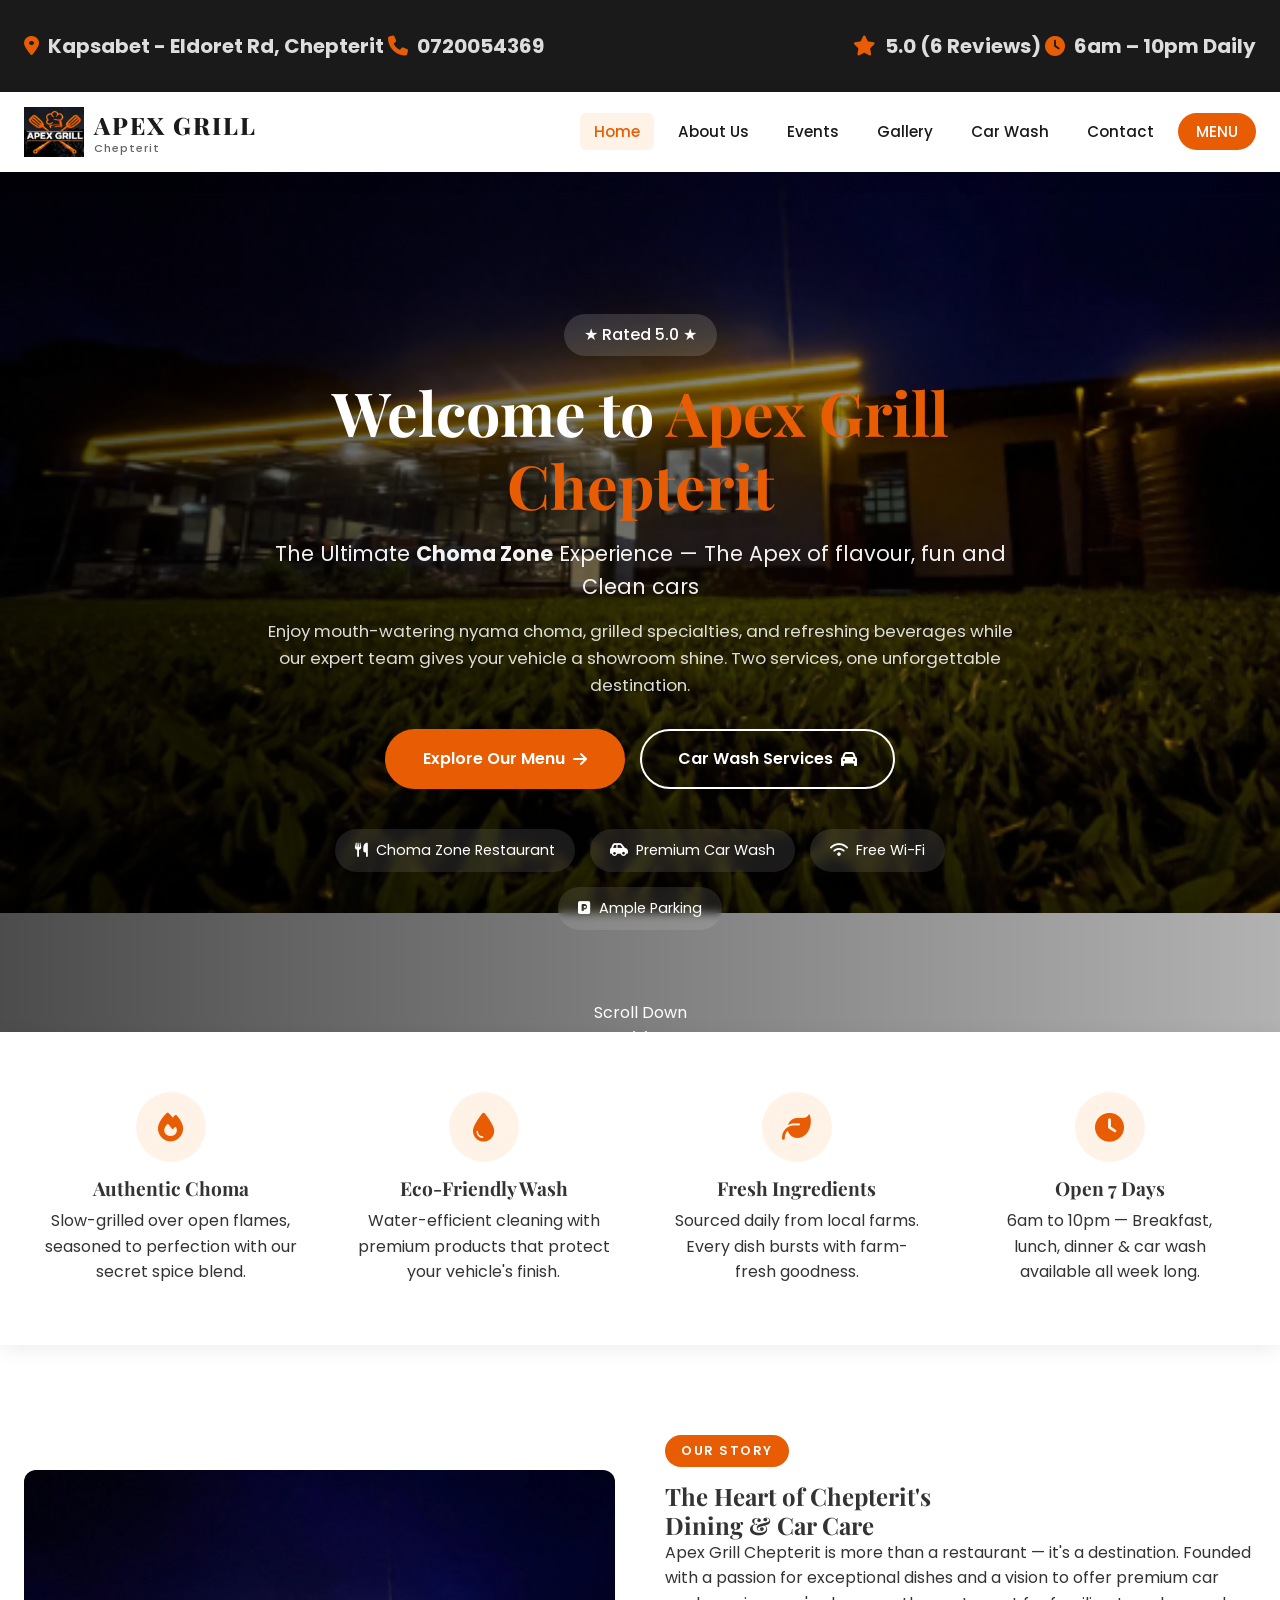
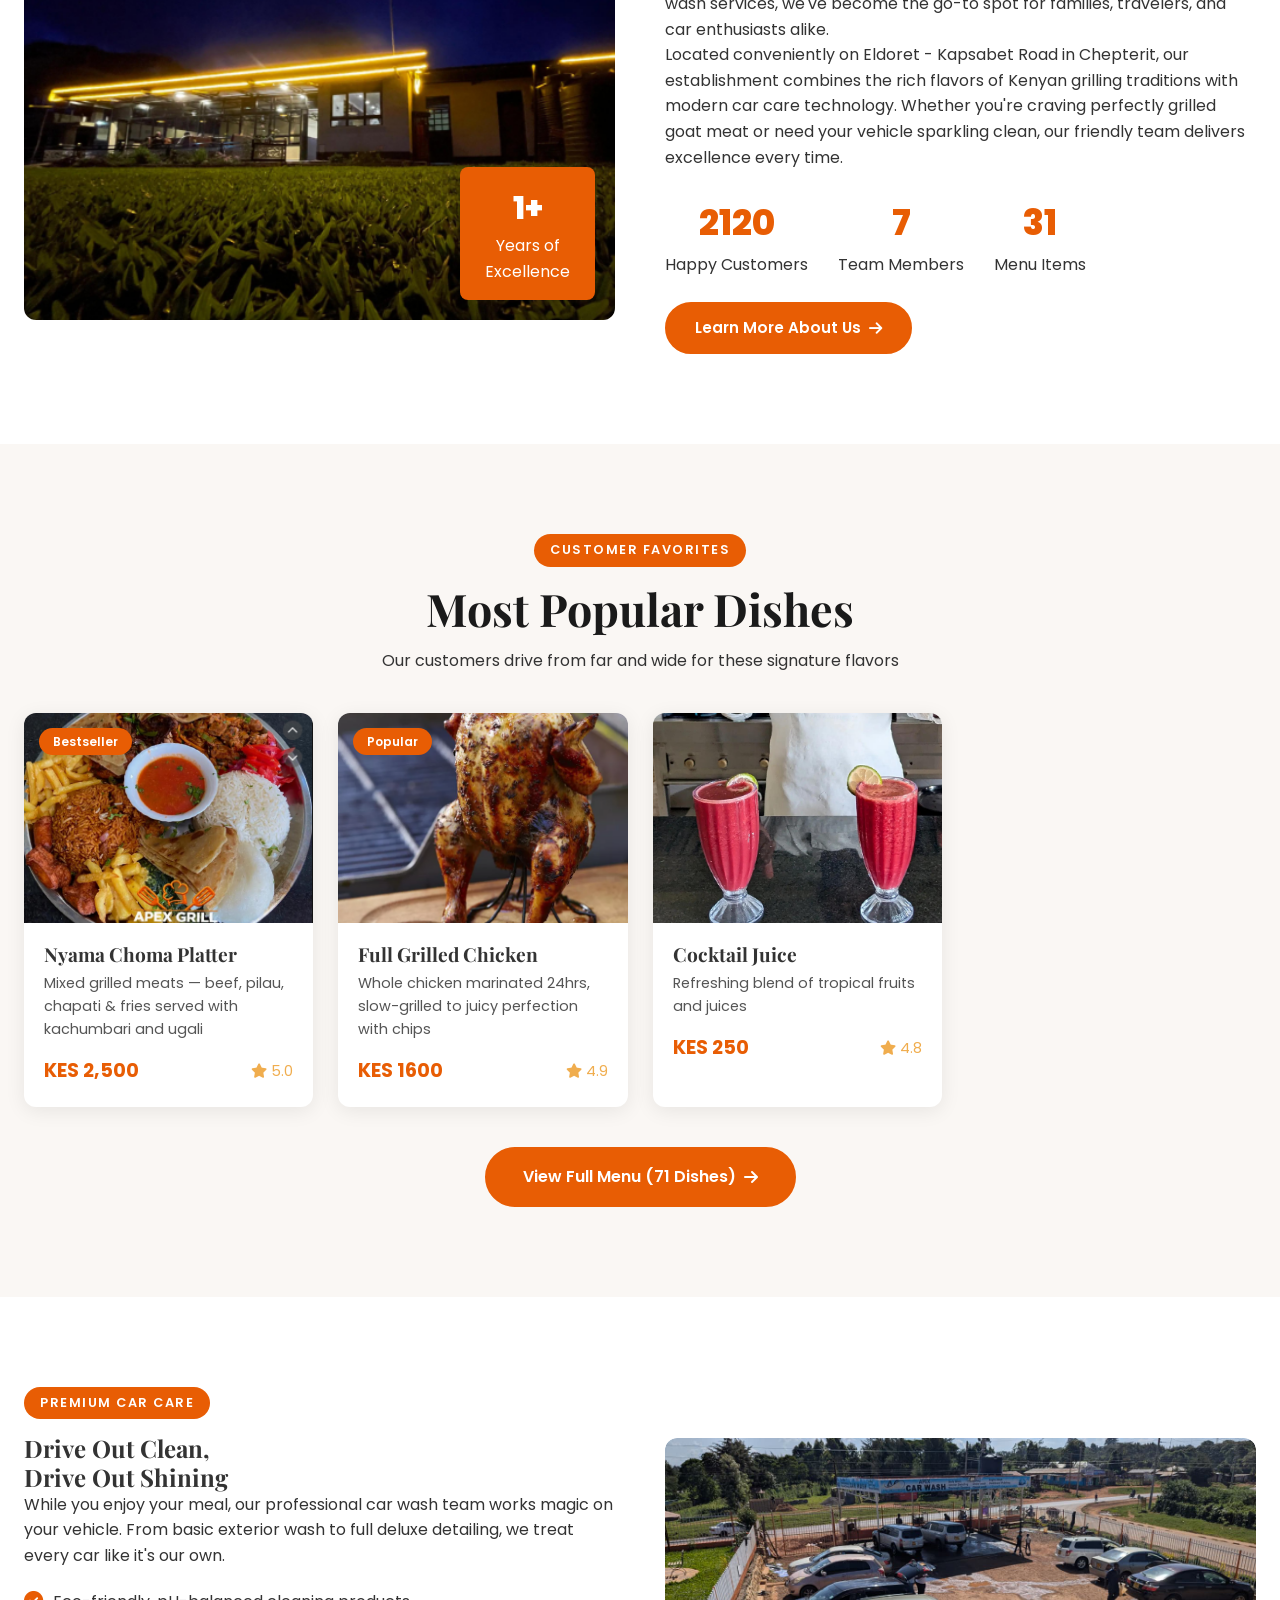
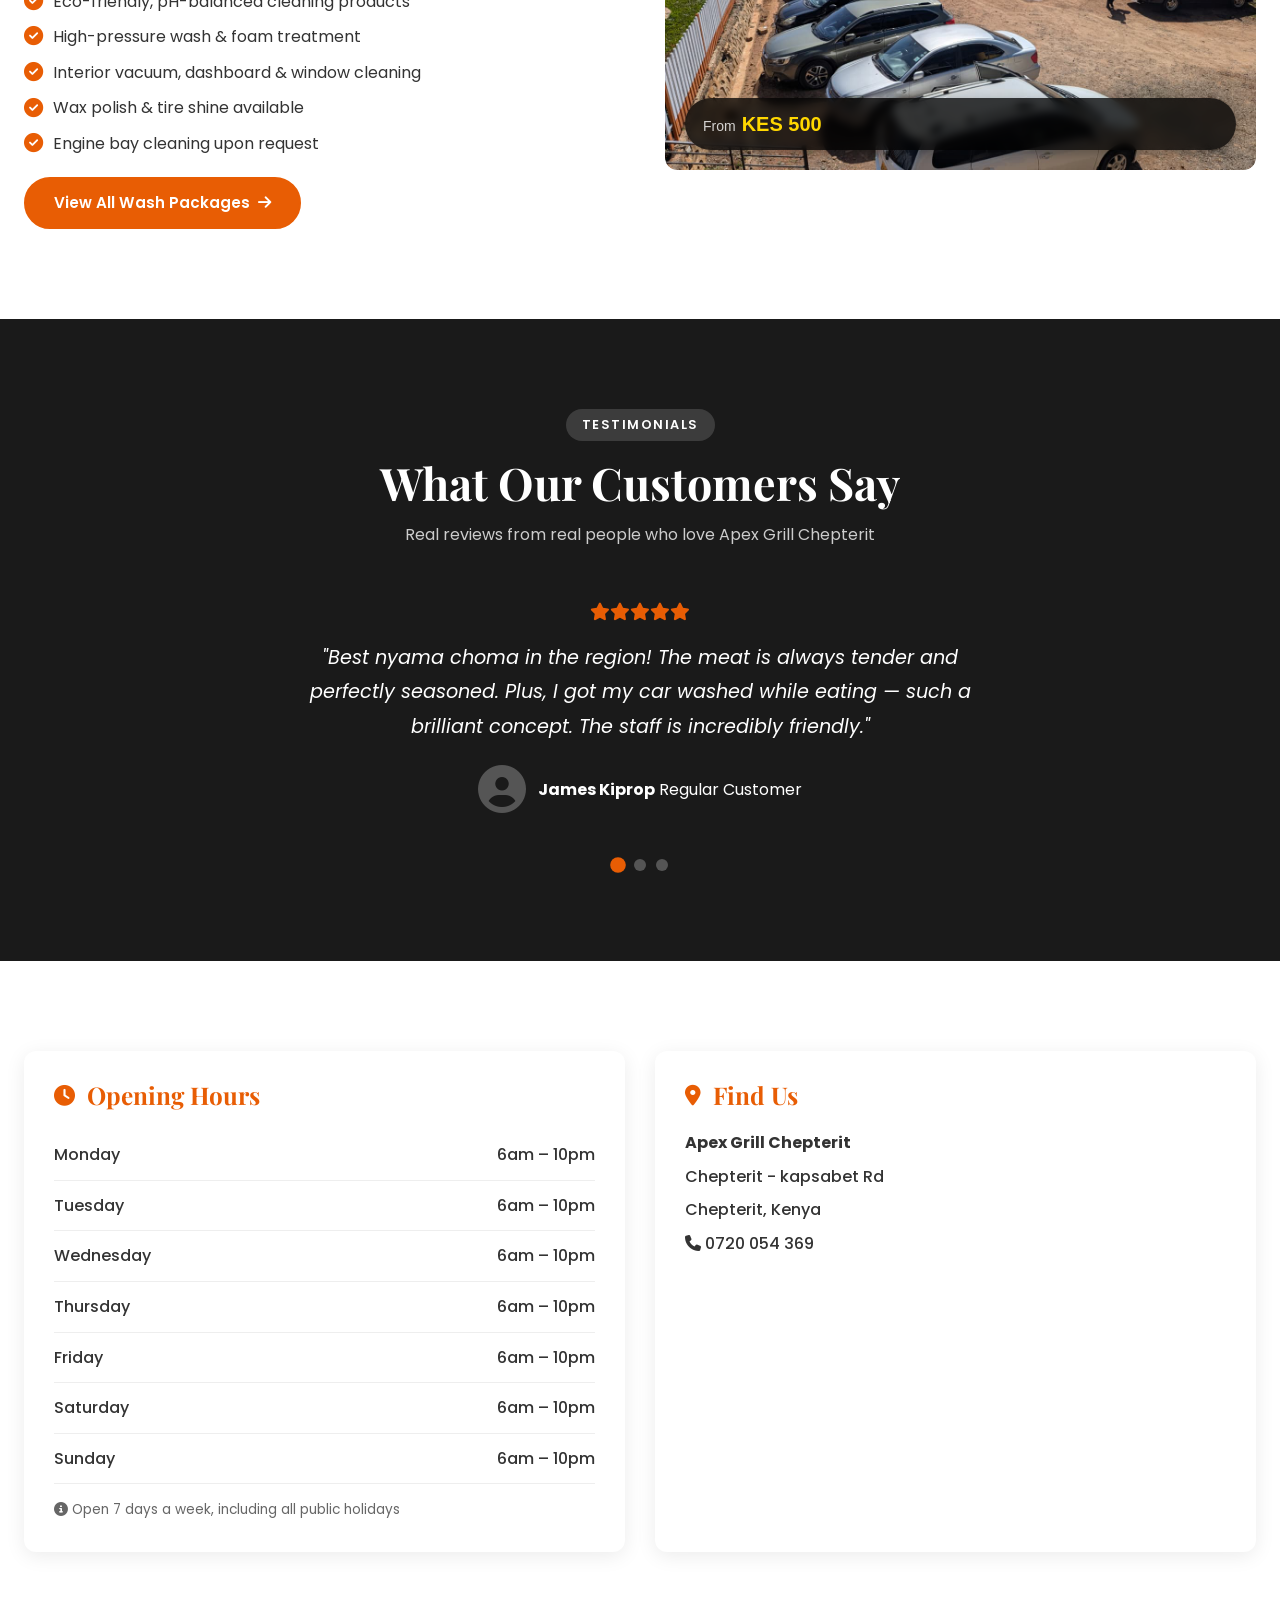
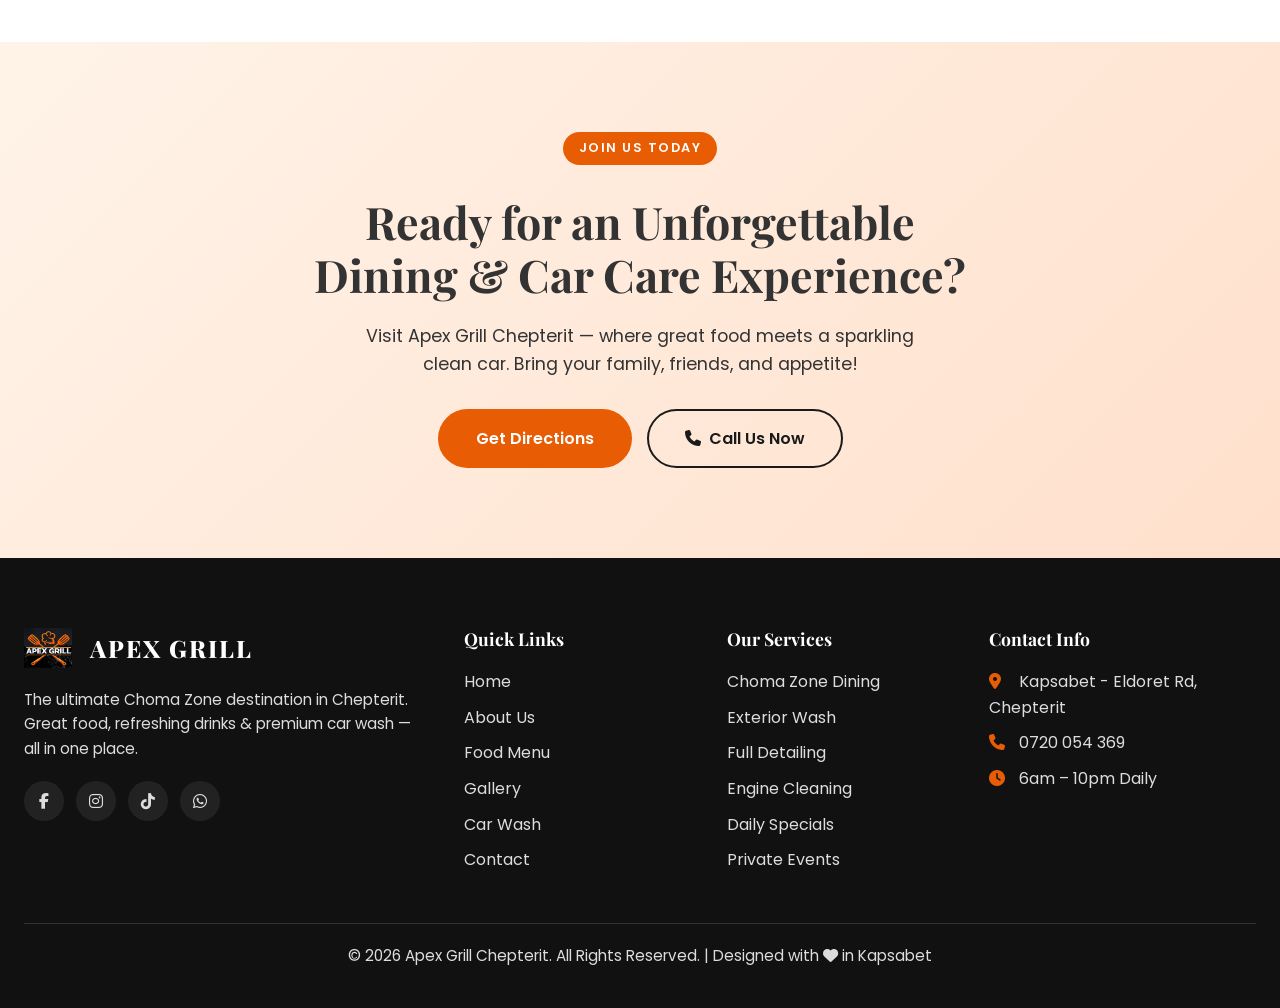
<file: index.html>
<!DOCTYPE html>
<html lang="en">
<head>
    <!-- Google tag (gtag.js) -->
<script async src="https://www.googletagmanager.com/gtag/js?id=G-3WLX17E5SF"></script>
<script>
  window.dataLayer = window.dataLayer || [];
  function gtag(){dataLayer.push(arguments);}
  gtag('js', new Date());

  gtag('config', 'G-3WLX17E5SF');
</script>
    <meta name="google-site-verification" content="CQNtMs6TGd4hl57tRqx1ofkEdwU4df6KQ2U1RNd2rRI" />
    <meta charset="UTF-8">
    <meta name="viewport" content="width=device-width, initial-scale=1.0">
    <title>Apex Grill Chepterit | Choma Zone & Car Wash</title>
    <meta name="description" content="Apex Grill Chepterit - The ultimate Choma Zone restaurant and premium car wash services in Chepterit, Kapsabet. Enjoy nyama choma, great food, and a sparkling clean car.">
    <link rel="stylesheet" href="styles.css">
    <link rel="preconnect" href="https://fonts.googleapis.com">
    <link rel="preconnect" href="https://fonts.gstatic.com" crossorigin>
    <link href="https://fonts.googleapis.com/css2?family=Playfair+Display:wght@400;500;600;700;800;900&family=Poppins:wght@300;400;500;600;700;800&display=swap" rel="stylesheet">
    <link rel="stylesheet" href="https://cdnjs.cloudflare.com/ajax/libs/font-awesome/6.5.1/css/all.min.css">
    <meta name="google-site-verification" content="google399267ef8bee7ede" />
</head>
<body>

    <!-- ========== HEADER / NAVIGATION ========== -->
    <header class="header" id="header">
        <div class="top-bar">
            <div class="container top-bar-inner">
                <div class="top-bar-left">
                    <span><i class="fas fa-map-marker-alt"></i> Kapsabet - Eldoret Rd, Chepterit</span>
                    <span><i class="fas fa-phone"></i> 0720054369</span>
                </div>
                <div class="top-bar-right">
                    <span><i class="fas fa-star"></i> 5.0 (6 Reviews)</span>
                    <span><i class="fas fa-clock"></i> 6am – 10pm Daily</span>
                </div>
            </div>
        </div>
        <nav class="navbar" id="navbar">
            <div class="container nav-inner">
                <a href="index.html" class="logo">
                    <img src="logo.png" alt="Apex Grill Chepterit Logo" class="logo-img">
                    <div class="logo-text">
                        <span class="logo-name">APEX GRILL</span>
                        <span class="logo-sub">Chepterit</span>
                    </div>
                </a>
                <ul class="nav-menu" id="navMenu">
                    <li><a href="index.html" class="nav-link active">Home</a></li>
                    <li><a href="about.html" class="nav-link">About Us</a></li>
                    <li><a href="events.html" class="nav-link active">Events</a></li>
                    <li><a href="gallery.html" class="nav-link">Gallery</a></li>
                    <li><a href="carwash.html" class="nav-link">Car Wash</a></li>
                    <li><a href="contact.html" class="nav-link">Contact</a></li>
                    <li><a href="https://apexmenu.netlify.app" class="nav-link nav-specials" target="_blank">MENU</a></li>
                </ul>
                <a href="contact.html" class="btn btn-primary btn-nav">Reserve Table</a>
                <div class="hamburger" id="hamburger">
                    <span class="bar"></span>
                    <span class="bar"></span>
                    <span class="bar"></span>
                </div>
            </div>
        </nav>
    </header>

     <!---
    <!--<section class="hero" id="hero">
        <div class="hero-overlay"></div>
        <div class="hero-slide active" style="background-image: url('exterior1.png'); background-size: cover; background-position: center; background-repeat: no-repeat;"></div>
            <div class="hero-content container">
                <span class="hero-badge">★ Rated 5.0 ★</span>
                <h1 class="hero-title">Welcome to <span>Apex Grill Chepterit</span></h1>
                <p class="hero-subtitle">The Ultimate <strong>Choma Zone</strong> Experience — Where Fire Meets Flavor & Your Car Gets Royal Treatment</p>
                <p class="hero-desc">Enjoy mouth-watering nyama choma, grilled specialties, and refreshing beverages while our expert team gives your vehicle a showroom shine. Two services, one unforgettable destination.</p>
                <div class="hero-btns">
                    <a href="menu.html" class="btn btn-primary btn-lg">Explore Our Menu <i class="fas fa-arrow-right"></i></a>
                    <a href="carwash.html" class="btn btn-outline btn-lg">Car Wash Services <i class="fas fa-car"></i></a>
                </div>
                <div class="hero-info-cards">
                    <div class="hero-info-card">
                        <i class="fas fa-utensils"></i>
                        <span>Choma Zone Restaurant</span>
                    </div>
                    <div class="hero-info-card">
                        <i class="fas fa-car-side"></i>
                        <span>Premium Car Wash</span>
                    </div>
                    <div class="hero-info-card">
                        <i class="fas fa-wifi"></i>
                        <span>Free Wi-Fi</span>
                    </div>
                    <div class="hero-info-card">
                        <i class="fas fa-parking"></i>
                        <span>Ample Parking</span>
                    </div>
                </div>
            </div>
        </div>
        <div class="hero-scroll-indicator">
            <span>Scroll Down</span>
            <i class="fas fa-chevron-down"></i>
        </div>
    </section> -->

<section class="hero" id="hero" style="background-image: url('exterior1.png'); background-size: cover; background-position: center; background-repeat: no-repeat;">
    <div class="hero-overlay"></div>
    <div class="hero-content container">
        <span class="hero-badge">★ Rated 5.0 ★</span>
        <h1 class="hero-title">Welcome to <span>Apex Grill Chepterit</span></h1>
        <p class="hero-subtitle">The Ultimate <strong>Choma Zone</strong> Experience — The Apex of flavour, fun and Clean cars</p>
        <p class="hero-desc">Enjoy mouth-watering nyama choma, grilled specialties, and refreshing beverages while our expert team gives your vehicle a showroom shine. Two services, one unforgettable destination.</p>
        <div class="hero-btns">
            <a href="https://apexmenu.netlify.app" class="btn btn-primary btn-lg">Explore Our Menu <i class="fas fa-arrow-right"></i></a>
            <a href="carwash.html" class="btn btn-outline btn-lg">Car Wash Services <i class="fas fa-car"></i></a>
        </div>
        <div class="hero-info-cards">
            <div class="hero-info-card">
                <i class="fas fa-utensils"></i>
                <span>Choma Zone Restaurant</span>
            </div>
            <div class="hero-info-card">
                <i class="fas fa-car-side"></i>
                <span>Premium Car Wash</span>
            </div>
            <div class="hero-info-card">
                <i class="fas fa-wifi"></i>
                <span>Free Wi-Fi</span>
            </div>
            <div class="hero-info-card">
                <i class="fas fa-parking"></i>
                <span>Ample Parking</span>
            </div>
        </div>
    </div>
    <div class="hero-scroll-indicator">
        <span>Scroll Down</span>
        <i class="fas fa-chevron-down"></i>
    </div>
</section>


    <!-- ========== FEATURES STRIP ========== -->
    <section class="features-strip">
        <div class="container">
            <div class="features-grid-4">
                <div class="feature-item">
                    <div class="feature-icon"><i class="fas fa-fire"></i></div>
                    <h4>Authentic Choma</h4>
                    <p>Slow-grilled over open flames, seasoned to perfection with our secret spice blend.</p>
                </div>
                <div class="feature-item">
                    <div class="feature-icon"><i class="fas fa-droplet"></i></div>
                    <h4>Eco-Friendly Wash</h4>
                    <p>Water-efficient cleaning with premium products that protect your vehicle's finish.</p>
                </div>
                <div class="feature-item">
                    <div class="feature-icon"><i class="fas fa-leaf"></i></div>
                    <h4>Fresh Ingredients</h4>
                    <p>Sourced daily from local farms. Every dish bursts with farm-fresh goodness.</p>
                </div>
                <div class="feature-item">
                    <div class="feature-icon"><i class="fas fa-clock"></i></div>
                    <h4>Open 7 Days</h4>
                    <p>6am to 10pm — Breakfast, lunch, dinner & car wash available all week long.</p>
                </div>
            </div>
        </div>
    </section>

    <!-- ========== ABOUT PREVIEW ========== -->
    <section class="about-preview section-padding">
        <div class="container">
            <div class="about-preview-grid">
                <div class="about-preview-img">
                    <img src="exterior1.png" alt="Apex Grill Chepterit Exterior" onerror="this.style.display='none'; this.parentElement.style.background='linear-gradient(135deg, #E85D04, #d45300)'; this.parentElement.innerHTML+='<div class=img-fallback><i class=f fas fa-utensils></i><span>Restaurant Interior</span></div>';">
                    <div class="about-experience-badge">
                        <span class="badge-number">1+</span>
                        <span class="badge-text">Years of<br>Excellence</span>
                    </div>
                </div>
                <div class="about-preview-text">
                    <span class="section-tag">Our Story</span>
                    <h2>The Heart of Chepterit's<br>Dining & Car Care</h2>
                    <p class="lead-text">Apex Grill Chepterit is more than a restaurant — it's a destination. Founded with a passion for exceptional dishes and a vision to offer premium car wash services, we've become the go-to spot for families, travelers, and car enthusiasts alike.</p>
                    <p>Located conveniently on Eldoret - Kapsabet Road in Chepterit, our establishment combines the rich flavors of Kenyan grilling traditions with modern car care technology. Whether you're craving perfectly grilled goat meat or need your vehicle sparkling clean, our friendly team delivers excellence every time.</p>
                    <div class="about-stats-row">
                        <div class="about-stat">
                            <span class="stat-number counter" data-target="5000">0</span>
                            <span class="stat-label">Happy Customers</span>
                        </div>
                        <div class="about-stat">
                            <span class="stat-number counter" data-target="15">0</span>
                            <span class="stat-label">Team Members</span>
                        </div>
                        <div class="about-stat">
                            <span class="stat-number counter" data-target="71">0</span>
                            <span class="stat-label">Menu Items</span>
                        </div>
                    </div>
                    <a href="about.html" class="btn btn-primary">Learn More About Us <i class="fas fa-arrow-right"></i></a>
                </div>
            </div>
        </div>
    </section>

    <!-- ========== POPULAR DISHES ========== -->
    <section class="popular-dishes section-padding bg-light">
        <div class="container">
            <div class="section-header text-center">
                <span class="section-tag">Customer Favorites</span>
                <h2>Most Popular Dishes</h2>
                <p>Our customers drive from far and wide for these signature flavors</p>
            </div>
            <div class="popular-dishes-grid">
                <div class="dish-card">
                    <div class="dish-img-wrapper">
                        <img src="platterfor4.png" alt="Nyama Choma Platter" onerror="this.style.display='none'; this.parentElement.style.background='linear-gradient(135deg,#333,#555)'; this.parentElement.innerHTML+='<div class=img-fallback><i class=f fas fa-drumstick-bite></i></div>';">
                        <span class="dish-badge">Bestseller</span>
                    </div>
                    <div class="dish-info">
                        <h3>Nyama Choma Platter</h3>
                        <p>Mixed grilled meats — beef, pilau, chapati & fries served with kachumbari and ugali</p>
                        <div class="dish-price-row">
                            <span class="dish-price">KES 2,500</span>
                            <span class="dish-stars"><i class="fas fa-star"></i> 5.0</span>
                        </div>
                    </div>
                </div>
                <div class="dish-card">
                    <div class="dish-img-wrapper">
                        <img src="food9.png" alt="Full Grilled Chicken" onerror="this.style.display='none'; this.parentElement.style.background='linear-gradient(135deg,#333,#555)'; this.parentElement.innerHTML+='<div class=img-fallback><i class=f fas fa-drumstick-bite></i></div>';">
                        <span class="dish-badge">Popular</span>
                    </div>
                    <div class="dish-info">
                        <h3>Full Grilled Chicken</h3>
                        <p>Whole chicken marinated 24hrs, slow-grilled to juicy perfection with chips</p>
                        <div class="dish-price-row">
                            <span class="dish-price">KES 1600</span>
                            <span class="dish-stars"><i class="fas fa-star"></i> 4.9</span>
                        </div>
                    </div>
                </div>
                <div class="dish-card">
                    <div class="dish-img-wrapper">
                        <img src="food2.png" alt="Mbuzi Choma" onerror="this.style.display='none'; this.parentElement.style.background='linear-gradient(135deg,#333,#555)'; this.parentElement.innerHTML+='<div class=img-fallback><i class=f fas fa-drumstick-bite></i></div>';">
                    </div>
                    <div class="dish-info">
                        <h3>Cocktail Juice</h3>
                            <p>Refreshing blend of tropical fruits and juices</p>
                            <div class="dish-price-row">
                            <span class="dish-price">KES 250</span>
                            <span class="dish-stars"><i class="fas fa-star"></i> 4.8</span>
                        </div>
                    </div>
                </div>
                <!--<div class="dish-card">
                    <div class="dish-img-wrapper">
                        <img src="images/menu/fish/tilapia-fry.jpg" alt="Whole Tilapia Fry" onerror="this.style.display='none'; this.parentElement.style.background='linear-gradient(135deg,#333,#555)'; this.parentElement.innerHTML+='<div class=img-fallback><i class=f fas fa-fish></i></div>';">
                        <span class="dish-badge">Chef's Pick</span>
                    </div>
                    <div class="dish-info">
                        <h3>Whole Tilapia Fry</h3>
                        <p>Fresh tilapia from Lake Victoria, deep-fried golden with ugali & greens</p>
                        <div class="dish-price-row">
                            <span class="dish-price">KES 850</span>
                            <span class="dish-stars"><i class="fas fa-star"></i> 4.9</span>
                        </div>
                    </div>-->
                </div>
            </div>
            <div class="text-center mt-3">
                <a href="https://apexmenu.netlify.app" class="btn btn-primary btn-lg">View Full Menu (71  Dishes) <i class="fas fa-arrow-right"></i></a>
            </div>
        </div>
    </section>

    <!-- ========== CAR WASH PREVIEW ========== -->
    <section class="carwash-preview section-padding">
        <div class="container">
            <div class="carwash-preview-grid">
                <div class="carwash-preview-text">
                    <span class="section-tag">Premium Car Care</span>
                    <h2>Drive Out Clean,<br>Drive Out Shining</h2>
                    <p>While you enjoy your meal, our professional car wash team works magic on your vehicle. From basic exterior wash to full deluxe detailing, we treat every car like it's our own.</p>
                    <ul class="carwash-feature-list">
                        <li><i class="fas fa-check-circle"></i> Eco-friendly, pH-balanced cleaning products</li>
                        <li><i class="fas fa-check-circle"></i> High-pressure wash & foam treatment</li>
                        <li><i class="fas fa-check-circle"></i> Interior vacuum, dashboard & window cleaning</li>
                        <li><i class="fas fa-check-circle"></i> Wax polish & tire shine available</li>
                        <li><i class="fas fa-check-circle"></i> Engine bay cleaning upon request</li>
                    </ul>
                    <a href="carwash.html" class="btn btn-primary">View All Wash Packages <i class="fas fa-arrow-right"></i></a>
                </div>
      <div class="carwash-card">
    <!-- Wrapper for image + badge overlay -->
    <div class="carwash-preview-wrapper">
        <div class="carwash-preview-img">
            <img 
                src="carwash.jpg" 
                alt="Car wash preview" 
                loading="lazy"
            >
        </div>
        <!-- Badge overlaid on the image -->
        <div class="carwash-price-badge">
            <span>From</span>
            <strong>KES 500</strong>
        </div>
    </div>
    <!-- You can add more content here if needed -->
</div>
    </section>

    <!-- ========== TESTIMONIALS ========== -->
    <section class="testimonials section-padding bg-dark">
        <div class="container">
            <div class="section-header text-center">
                <span class="section-tag light">Testimonials</span>
                <h2 class="text-white">What Our Customers Say</h2>
                <p class="text-light-gray">Real reviews from real people who love Apex Grill Chepterit</p>
            </div>
            <div class="testimonial-slider" id="testimonialSlider">
                <div class="testimonial-card active">
                    <div class="testimonial-stars"><i class="fas fa-star"></i><i class="fas fa-star"></i><i class="fas fa-star"></i><i class="fas fa-star"></i><i class="fas fa-star"></i></div>
                    <p class="testimonial-text">"Best nyama choma in the region! The meat is always tender and perfectly seasoned. Plus, I got my car washed while eating — such a brilliant concept. The staff is incredibly friendly."</p>
                    <div class="testimonial-author">
                        <div class="author-avatar"><i class="fas fa-user-circle"></i></div>
                        <div>
                            <strong>James Kiprop</strong>
                            <span>Regular Customer</span>
                        </div>
                    </div>
                </div>
                <div class="testimonial-card">
                    <div class="testimonial-stars"><i class="fas fa-star"></i><i class="fas fa-star"></i><i class="fas fa-star"></i><i class="fas fa-star"></i><i class="fas fa-star"></i></div>
                    <p class="testimonial-text">"I bring my family here every Sunday after church. The kids love the chicken and chips, and my husband can't get enough of the mbuzi choma. The car wash service is top-tier!"</p>
                    <div class="testimonial-author">
                        <div class="author-avatar"><i class="fas fa-user-circle"></i></div>
                        <div>
                            <strong>Mercy Chebet</strong>
                            <span>Family Diner</span>
                        </div>
                    </div>
                </div>
                <div class="testimonial-card">
                    <div class="testimonial-stars"><i class="fas fa-star"></i><i class="fas fa-star"></i><i class="fas fa-star"></i><i class="fas fa-star"></i><i class="fas fa-star"></i></div>
                    <p class="testimonial-text">"As a traveler on the Eldoret - kapsabet road, Apex Grill is my mandatory stop. Great food, clean restrooms, and my car leaves cleaner than it arrived. Highly recommended!"</p>
                    <div class="testimonial-author">
                        <div class="author-avatar"><i class="fas fa-user-circle"></i></div>
                        <div>
                            <strong>Peter Ndirangu</strong>
                            <span>Traveler</span>
                        </div>
                    </div>
                </div>
            </div>
            <div class="testimonial-dots" id="testimonialDots">
                <span class="dot active" data-index="0"></span>
                <span class="dot" data-index="1"></span>
                <span class="dot" data-index="2"></span>
            </div>
        </div>
    </section>

    <!-- ========== HOURS & LOCATION ========== -->
    <section class="hours-location section-padding">
        <div class="container">
            <div class="hours-location-grid">
                <div class="hours-card">
                    <div class="hours-card-header">
                        <i class="fas fa-clock"></i>
                        <h3>Opening Hours</h3>
                    </div>
                    <div class="hours-list">
                        <div class="hours-row"><span>Monday</span><span>6am – 10pm</span></div>
                        <div class="hours-row"><span>Tuesday</span><span>6am – 10pm</span></div>
                        <div class="hours-row"><span>Wednesday</span><span>6am – 10pm</span></div>
                        <div class="hours-row"><span>Thursday</span><span>6am – 10pm</span></div>
                        <div class="hours-row"><span>Friday</span><span>6am – 10pm</span></div>
                        <div class="hours-row"><span>Saturday</span><span>6am – 10pm</span></div>
                        <div class="hours-row"><span>Sunday</span><span>6am – 10pm</span></div>
                    </div>
                    <p class="hours-note"><i class="fas fa-info-circle"></i> Open 7 days a week, including all public holidays</p>
                </div>
                <div class="location-card">
                    <div class="location-card-header">
                        <i class="fas fa-map-marker-alt"></i>
                        <h3>Find Us</h3>
                    </div>
                    <div class="location-details">
                        <p><strong>Apex Grill Chepterit</strong></p>
                        <p>Chepterit - kapsabet Rd</p>
                        <p>Chepterit, Kenya</p>
                        <p><i class="fas fa-phone"></i> 0720 054 369</p>
                    </div>
                    <div class="map-placeholder">
                        <iframe src="https://www.google.com/maps/embed?pb=!1m18!1m12!1m3!1d3989.7!2d35.1!3d0.2!2m3!1f0!2f0!3f0!3m2!1i1024!2i768!4f13.1!3m3!1m2!1s0x0%3A0x0!2zMMKwMTInMDAuMCJOIDM1wrAwNicwMC4wIkU!5e0!3m2!1sen!2ske!4v1700000000000" width="100%" height="250" style="border:0; border-radius: 12px;" allowfullscreen="" loading="lazy" referrerpolicy="no-referrer-when-downgrade" title="Apex Grill Location Map"></iframe>
                    </div>
                </div>
            </div>
        </div>
    </section>

    <!-- ========== CTA SECTION ========== -->
    <section class="cta-section section-padding">
        <div class="container text-center">
            <span class="section-tag">Join Us Today</span>
            <h2 class="cta-title">Ready for an Unforgettable<br>Dining & Car Care Experience?</h2>
            <p class="cta-desc">Visit Apex Grill Chepterit — where great food meets a sparkling clean car. Bring your family, friends, and appetite!</p>
            <div class="cta-btns">
                <a href="contact.html" class="btn btn-primary btn-lg">Get Directions</a>
                <a href="tel:0720054369" class="btn btn-outline-dark btn-lg"><i class="fas fa-phone"></i> Call Us Now</a>
            </div>
        </div>
    </section>

    <!-- ========== FOOTER ========== -->
    <footer class="footer">
        <div class="container">
            <div class="footer-grid">
                <div class="footer-col footer-about">
                    <div class="footer-logo">
                        <img src="logo.png" alt="Apex Grill Chepterit Logo" class="footer-logo-img">
                        <span class="logo-name">APEX GRILL</span>
                    </div>
                    <p>The ultimate Choma Zone destination in Chepterit. Great food, refreshing drinks & premium car wash — all in one place.</p>
                    <div class="footer-social">
                        <a href="https://www.facebook.com/profile.php?id=61583636794183" target="_blank" rel="noopener noreferrer"><i class="fab fa-facebook-f"></i></a>
                        <a href="https://www.instagram.com/apexgrillchepterit" target="_blank" rel="noopener noreferrer"><i class="fab fa-instagram"></i></a>
                        <a href="https://www.tiktok.com/@apexgrill2025?" target="_blank" rel="noopener noreferrer"><i class="fab fa-tiktok"></i></a>
                        <a href="https://wa.me/254722151654" target="_blank" rel="noopener noreferrer"><i class="fab fa-whatsapp"></i></a>
                    </div>
                </div>
                <div class="footer-col">
                    <h4>Quick Links</h4>
                    <ul>
                        <li><a href="index.html">Home</a></li>
                        <li><a href="about.html">About Us</a></li>
                        <li><a href="menu.html">Food Menu</a></li>
                        <li><a href="gallery.html">Gallery</a></li>
                        <li><a href="carwash.html">Car Wash</a></li>
                        <li><a href="contact.html">Contact</a></li>
                    </ul>
                </div>
                <div class="footer-col">
                    <h4>Our Services</h4>
                    <ul>
                        <li><a href="menu.html">Choma Zone Dining</a></li>
                        <li><a href="carwash.html">Exterior Wash</a></li>
                        <li><a href="carwash.html">Full Detailing</a></li>
                        <li><a href="carwash.html">Engine Cleaning</a></li>
                        <li><a href="specials.html">Daily Specials</a></li>
                        <li><a href="contact.html">Private Events</a></li>
                    </ul>
                </div>
                <div class="footer-col">
                    <h4>Contact Info</h4>
                    <ul class="footer-contact">
                        <li><i class="fas fa-map-marker-alt"></i> Kapsabet - Eldoret Rd, Chepterit</li>
                        <li><i class="fas fa-phone"></i> 0720 054 369</li>
                        <li><i class="fas fa-clock"></i> 6am – 10pm Daily</li>
                    </ul>
                </div>
            </div>
            <div class="footer-bottom">
                <p>&copy; 2026 Apex Grill Chepterit. All Rights Reserved. | Designed with <i class="fas fa-heart"></i> in Kapsabet</p>
            </div>
        </div>
    </footer>

    <!-- Scroll to Top -->
    <button class="scroll-top-btn" id="scrollTopBtn" title="Back to Top">
        <i class="fas fa-chevron-up"></i>
    </button>

    <script src="script.js"></script>
</body>
</html>
</file>
<file: styles.css>
/* ============================================
   Apex Grill Chepterit - Main Stylesheet
   ============================================ */

/* ---------- Google Fonts ---------- */
@import url('https://fonts.googleapis.com/css2?family=Playfair+Display:wght@400;500;600;700;800;900&family=Poppins:wght@300;400;500;600;700;800&display=swap');

/* ---------- CSS Variables ---------- */
:root {
  --orange: #E85D04;
  --orange-dark: #c94d00;
  --black: #1a1a1a;
  --dark: #222;
  --light-gray: #f5f5f5;
  --gray: #666;
  --white: #ffffff;
  --font-heading: 'Playfair Display', serif;
  --font-body: 'Poppins', sans-serif;
  --transition: all 0.3s ease;
  --radius: 12px;
  --shadow: 0 4px 20px rgba(0,0,0,0.08);
  --shadow-hover: 0 12px 35px rgba(0,0,0,0.15);
  --max-width: 1280px;
}

/* ---------- Reset & Base ---------- */
*,
*::before,
*::after {
  margin: 0;
  padding: 0;
  box-sizing: border-box;
}

html {
  scroll-behavior: smooth;
  font-size: 100%;
}

body {
  font-family: var(--font-body);
  color: #333;
  background-color: var(--white);
  line-height: 1.6;
  overflow-x: hidden;
}

h1, h2, h3, h4 {
  font-family: var(--font-heading);
  font-weight: 700;
  line-height: 1.2;
}

a {
  text-decoration: none;
  color: inherit;
}

ul {
  list-style: none;
}

img {
  max-width: 100%;
  height: auto;
  display: block;
}

.container {
  width: 100%;
  max-width: var(--max-width);
  margin: 0 auto;
  padding: 0 24px;
}

.section-padding {
  padding: 90px 0;
}

.bg-light {
  background-color: #faf7f4;
}

.bg-dark {
  background-color: var(--black);
  color: var(--white);
}

.text-center {
  text-align: center;
}

.mt-3 {
  margin-top: 2.5rem;
}

/* ---------- Typography ---------- */
.section-tag {
  display: inline-block;
  background-color: var(--orange);
  color: var(--white);
  font-size: 0.8rem;
  font-weight: 600;
  letter-spacing: 1.5px;
  text-transform: uppercase;
  padding: 6px 16px;
  border-radius: 30px;
  margin-bottom: 15px;
}

.section-tag.light {
  background-color: rgba(255,255,255,0.15);
  color: var(--white);
}

.section-header h2 {
  font-size: 2.8rem;
  margin-bottom: 12px;
  color: var(--black);
}

.text-white {
  color: var(--white) !important;
}

.text-light-gray {
  color: #ccc !important;
}

/* ---------- Buttons ---------- */
.btn {
  display: inline-flex;
  align-items: center;
  gap: 8px;
  font-weight: 600;
  font-size: 0.95rem;
  padding: 12px 28px;
  border-radius: 50px;
  transition: var(--transition);
  border: 2px solid transparent;
  cursor: pointer;
}

.btn-primary {
  background-color: var(--orange);
  color: var(--white);
  border-color: var(--orange);
}

.btn-primary:hover {
  background-color: var(--orange-dark);
  border-color: var(--orange-dark);
  transform: translateY(-2px);
  box-shadow: 0 8px 20px rgba(232,93,4,0.3);
}

.btn-outline {
  background-color: transparent;
  color: var(--white);
  border-color: var(--white);
}

.btn-outline:hover {
  background-color: var(--white);
  color: var(--orange);
}

.btn-outline-dark {
  background-color: transparent;
  color: var(--black);
  border-color: var(--black);
}

.btn-outline-dark:hover {
  background-color: var(--black);
  color: var(--white);
}

.btn-lg {
  padding: 15px 36px;
  font-size: 1rem;
}

/* ---------- Header & Navigation ---------- */
.header {
  position: relative;
  z-index: 1000;
}

.top-bar {
  background-color: var(--black);
  color: #ddd;
  font-size: 20px;
  font-weight: 700;
  padding: 30px 0;
}

.top-bar-inner {
  display: flex;
  justify-content: space-between;
  flex-wrap: wrap;
  gap: 8px;
}

.top-bar i {
  color: var(--orange);
  margin-right: 5px;
}

.navbar {
  background-color: var(--white);
  box-shadow: var(--shadow);
  transition: var(--transition);
  position: sticky;
  top: 0;
  z-index: 999;
}

.navbar.sticky {
  box-shadow: 0 4px 20px rgba(0,0,0,0.2);
  background-color: rgba(255,255,255,0.98);
  backdrop-filter: blur(10px);
}

.nav-inner {
  display: flex;
  align-items: center;
  justify-content: space-between;
  height: 80px;
}

.logo {
  display: flex;
  align-items: center;
  gap: 10px;
}

.logo-icon i {
  font-size: 2rem;
  color: var(--orange);
}

.logo-text {
  display: flex;
  flex-direction: column;
}

.logo-name {
  font-family: var(--font-heading);
  font-weight: 800;
  font-size: 1.5rem;
  color: var(--black);
  letter-spacing: 2px;
}

.logo-sub {
  font-size: 0.7rem;
  color: var(--gray);
  letter-spacing: 1px;
  font-weight: 500;
  margin-top: -4px;
}

.nav-menu {
  display: flex;
  gap: 10px;
}

.nav-link {
  font-weight: 500;
  font-size: 0.95rem;
  padding: 8px 14px;
  border-radius: 6px;
  transition: var(--transition);
  color: var(--black);
}

.nav-link:hover,
.nav-link.active {
  color: var(--orange);
  background-color: #fff3e8;
}

.nav-specials {
  background-color: var(--orange);
  color: var(--white) !important;
  padding: 8px 18px;
  border-radius: 50px;
}

.btn-nav {
  display: none;
}

.hamburger {
  display: none;
  flex-direction: column;
  gap: 6px;
  cursor: pointer;
}

.hamburger .bar {
  width: 28px;
  height: 3px;
  background-color: var(--black);
  border-radius: 3px;
  transition: var(--transition);
}

/* ---------- Hero Section ---------- */
.hero {
  height: 100vh;
  min-height: 650px;
  position: relative;
  display: flex;
  align-items: center;
  justify-content: center;
  background-size: cover;
  background-position: center;
  background-attachment: fixed;
}

.hero-overlay {
  position: absolute;
  inset: 0;
  background: linear-gradient(90deg, rgba(0,0,0,0.7) 0%, rgba(0,0,0,0.3) 100%);
}

.hero-content {
  position: relative;
  z-index: 2;
  color: var(--white);
  text-align: center;
  max-width: 800px;
  padding: 0 20px;
}

.hero-badge {
  display: inline-block;
  background: rgba(255,255,255,0.15);
  backdrop-filter: blur(5px);
  padding: 8px 20px;
  border-radius: 50px;
  font-weight: 500;
  margin-bottom: 20px;
}

.hero-title {
  font-size: 3.8rem;
  margin-bottom: 15px;
}

.hero-title span {
  color: var(--orange);
}

.hero-subtitle {
  font-size: 1.3rem;
  font-weight: 400;
  margin-bottom: 15px;
  opacity: 0.95;
}

.hero-desc {
  font-size: 1.05rem;
  margin-bottom: 30px;
  opacity: 0.85;
}

.hero-btns {
  display: flex;
  justify-content: center;
  gap: 15px;
  flex-wrap: wrap;
  margin-bottom: 40px;
}

.hero-info-cards {
  display: flex;
  justify-content: center;
  gap: 15px;
  flex-wrap: wrap;
}

.hero-info-card {
  background: rgba(255,255,255,0.1);
  backdrop-filter: blur(5px);
  padding: 10px 20px;
  border-radius: 50px;
  font-size: 0.9rem;
  display: flex;
  align-items: center;
  gap: 8px;
}

.hero-scroll-indicator {
  position: absolute;
  bottom: 30px;
  left: 50%;
  transform: translateX(-50%);
  display: flex;
  flex-direction: column;
  align-items: center;
  color: var(--white);
  animation: bounce 2s infinite;
}

@keyframes bounce {
  0%, 20%, 50%, 80%, 100% { transform: translateY(0); }
  40% { transform: translateY(-10px); }
  60% { transform: translateY(-5px); }
}

/* ---------- Features Strip ---------- */
.features-strip {
  padding: 40px 0;
  background-color: #fff;
  margin-top: -40px;
  position: relative;
  z-index: 5;
  box-shadow: var(--shadow);
}

.features-grid-4 {
  display: grid;
  grid-template-columns: repeat(4, 1fr);
  gap: 20px;
}

.feature-item {
  text-align: center;
  padding: 20px;
}

.feature-icon {
  width: 70px;
  height: 70px;
  background-color: #fff3e8;
  border-radius: 50%;
  display: flex;
  align-items: center;
  justify-content: center;
  margin: 0 auto 15px;
  font-size: 1.8rem;
  color: var(--orange);
}

.feature-item h4 {
  font-size: 1.2rem;
  margin-bottom: 8px;
}

/* ---------- About Preview ---------- */
.about-preview-grid {
  display: grid;
  grid-template-columns: 1fr 1fr;
  gap: 50px;
  align-items: center;
}

.about-preview-img {
  position: relative;
  border-radius: var(--radius);
  overflow: hidden;
}

.about-preview-img img {
  width: 100%;
  height: 450px;
  object-fit: cover;
}

.about-experience-badge {
  position: absolute;
  bottom: 20px;
  right: 20px;
  background: var(--orange);
  color: var(--white);
  padding: 15px 25px;
  border-radius: 8px;
  text-align: center;
}

.badge-number {
  font-size: 2rem;
  font-weight: 800;
  display: block;
}

.about-stats-row {
  display: flex;
  gap: 30px;
  margin: 25px 0;
}

.about-stat {
  text-align: center;
}

.stat-number {
  font-size: 2.2rem;
  font-weight: 800;
  color: var(--orange);
  display: block;
}

/* ---------- Popular Dishes ---------- */
.popular-dishes-grid {
  display: grid;
  grid-template-columns: repeat(auto-fill, minmax(260px, 1fr));
  gap: 25px;
  margin-top: 40px;
}

.dish-card {
  background: var(--white);
  border-radius: var(--radius);
  overflow: hidden;
  box-shadow: var(--shadow);
  transition: var(--transition);
}

.dish-card:hover {
  transform: translateY(-8px);
  box-shadow: var(--shadow-hover);
}

.dish-img-wrapper {
  height: 210px;
  position: relative;
  overflow: hidden;
}

.dish-img-wrapper img {
  width: 100%;
  height: 100%;
  object-fit: cover;
  transition: transform 0.5s;
}

.dish-card:hover .dish-img-wrapper img {
  transform: scale(1.05);
}

.dish-badge {
  position: absolute;
  top: 15px;
  left: 15px;
  background: var(--orange);
  color: white;
  padding: 4px 14px;
  border-radius: 20px;
  font-size: 0.75rem;
  font-weight: 600;
}

.dish-info {
  padding: 20px;
}

.dish-info h3 {
  font-size: 1.2rem;
  margin-bottom: 6px;
}

.dish-info p {
  font-size: 0.9rem;
  color: #555;
  margin-bottom: 15px;
}

.dish-price-row {
  display: flex;
  justify-content: space-between;
  align-items: center;
}

.dish-price {
  font-weight: 700;
  color: var(--orange);
  font-size: 1.2rem;
}

.dish-stars {
  color: #f0ad4e;
  font-size: 0.9rem;
}

/* ---------- Car Wash Preview ---------- */
.carwash-preview-grid {
  display: grid;
  grid-template-columns: 1fr 1fr;
  gap: 50px;
  align-items: center;
}

.carwash-feature-list {
  margin: 20px 0;
}

.carwash-feature-list li {
  margin-bottom: 10px;
  display: flex;
  align-items: center;
  gap: 10px;
}

.carwash-feature-list i {
  color: var(--orange);
  font-size: 1.2rem;
}

.carwash-preview-img {
  position: relative;
  border-radius: var(--radius);
  overflow: hidden;
}

.carwash-preview-img img {
  width: 100%;
  height: 400px;
  object-fit: cover;
}

.carwash-price-badge {
  position: absolute;
  bottom: 20px;
  left: 20px;
  background: var(--orange);
  color: white;
  padding: 10px 20px;
  border-radius: 8px;
  text-align: center;
}

.carwash-price-badge strong {
  display: block;
  font-size: 1.5rem;
}

/* ---------- Testimonials ---------- */
.testimonial-slider {
  max-width: 750px;
  margin: 30px auto 0;
  position: relative;
}

.testimonial-card {
  display: none;
  text-align: center;
  padding: 20px;
}

.testimonial-card.active {
  display: block;
}

.testimonial-stars {
  color: var(--orange);
  margin-bottom: 15px;
  font-size: 1.1rem;
}

.testimonial-text {
  font-size: 1.2rem;
  font-style: italic;
  margin-bottom: 20px;
  line-height: 1.8;
}

.testimonial-author {
  display: flex;
  align-items: center;
  justify-content: center;
  gap: 12px;
}

.author-avatar i {
  font-size: 3rem;
  color: #555;
}

.testimonial-dots {
  display: flex;
  justify-content: center;
  gap: 10px;
  margin-top: 25px;
}

.dot {
  width: 12px;
  height: 12px;
  background: #555;
  border-radius: 50%;
  cursor: pointer;
  transition: var(--transition);
}

.dot.active {
  background: var(--orange);
  transform: scale(1.3);
}

/* ---------- Hours & Location ---------- */
.hours-location-grid {
  display: grid;
  grid-template-columns: 1fr 1fr;
  gap: 30px;
}

.hours-card,
.location-card {
  background: var(--white);
  border-radius: var(--radius);
  box-shadow: var(--shadow);
  padding: 30px;
}

.hours-card-header,
.location-card-header {
  display: flex;
  align-items: center;
  gap: 12px;
  margin-bottom: 20px;
  color: var(--orange);
  font-size: 1.3rem;
}

.hours-list .hours-row {
  display: flex;
  justify-content: space-between;
  padding: 12px 0;
  border-bottom: 1px solid #eee;
  font-weight: 500;
}

.hours-note {
  margin-top: 15px;
  font-size: 0.85rem;
  color: var(--gray);
}

.location-details p {
  margin-bottom: 8px;
  font-weight: 500;
}

/* ---------- CTA ---------- */
.cta-section {
  background: linear-gradient(135deg, #fff3e8, #ffe0cc);
}

.cta-title {
  font-size: 2.8rem;
  margin: 15px 0 20px;
}

.cta-desc {
  font-size: 1.1rem;
  max-width: 600px;
  margin: 0 auto 30px;
}

.cta-btns {
  display: flex;
  gap: 15px;
  justify-content: center;
  flex-wrap: wrap;
}

/* ---------- Footer ---------- */
.footer {
  background-color: #111;
  color: #ddd;
  padding: 70px 0 20px;
}

.footer-grid {
  display: grid;
  grid-template-columns: 1.8fr 1fr 1fr 1.2fr;
  gap: 40px;
}

.footer-logo {
  display: flex;
  align-items: center;
  gap: 8px;
  margin-bottom: 20px;
}

.footer-logo .logo-icon i {
  color: var(--orange);
  font-size: 2rem;
}

.footer-logo .logo-name {
  font-size: 1.5rem;
  color: var(--white);
}

.footer p {
  margin-bottom: 20px;
  font-size: 0.95rem;
}

.footer-social {
  display: flex;
  gap: 12px;
}

.footer-social a {
  background: #222;
  width: 40px;
  height: 40px;
  border-radius: 50%;
  display: flex;
  align-items: center;
  justify-content: center;
  transition: var(--transition);
}

.footer-social a:hover {
  background: var(--orange);
}

.footer-col h4 {
  color: var(--white);
  margin-bottom: 20px;
  font-size: 1.1rem;
}

.footer-col ul li {
  margin-bottom: 10px;
}

.footer-col ul li a:hover {
  color: var(--orange);
}

.footer-contact li i {
  color: var(--orange);
  margin-right: 8px;
  width: 18px;
}

.footer-bottom {
  border-top: 1px solid #333;
  margin-top: 40px;
  padding-top: 20px;
  text-align: center;
  font-size: 0.9rem;
}

/* ---------- Page Banner (inner pages) ---------- */
.page-banner {
  height: 350px;
  background-size: cover;
  background-position: center;
  position: relative;
  display: flex;
  align-items: center;
  justify-content: center;
}

.page-banner-overlay {
  position: absolute;
  inset: 0;
  background: rgba(0,0,0,0.6);
}

.page-banner-content {
  position: relative;
  color: var(--white);
  text-align: center;
}

.page-banner-content h1 {
  font-size: 3.5rem;
  margin-bottom: 10px;
}

/* ---------- About Page Specific ---------- */
.mission-grid {
  display: grid;
  grid-template-columns: repeat(3, 1fr);
  gap: 25px;
  margin-top: 40px;
}

.mission-card {
  background: var(--white);
  padding: 30px;
  border-radius: var(--radius);
  text-align: center;
  box-shadow: var(--shadow);
}

.mission-icon {
  font-size: 2.5rem;
  color: var(--orange);
  margin-bottom: 15px;
}

.team-grid {
  display: grid;
  grid-template-columns: repeat(auto-fill, minmax(200px, 1fr));
  gap: 25px;
  margin-top: 40px;
}

.team-card {
  background: #fff;
  border-radius: var(--radius);
  overflow: hidden;
  box-shadow: var(--shadow);
  text-align: center;
}

.team-img-wrapper {
  height: 200px;
  background: #f0f0f0;
  display: flex;
  align-items: center;
  justify-content: center;
}

.team-img-wrapper img {
  width: 100%;
  height: 100%;
  object-fit: cover;
}

.team-info {
  padding: 20px;
}

.team-role {
  color: var(--orange);
  font-weight: 600;
  display: block;
  margin: 5px 0;
}

.team-social {
  margin-top: 10px;
}

.why-choose-grid {
  display: grid;
  grid-template-columns: repeat(3, 1fr);
  gap: 20px;
  margin-top: 30px;
}

.why-card {
  text-align: center;
  padding: 20px;
}

.why-card i {
  font-size: 2.5rem;
  color: var(--orange);
  margin-bottom: 15px;
}

.why-card h4 {
  margin-bottom: 10px;
}

/* ---------- Menu Page ---------- */
.menu-category-tabs {
  display: flex;
  flex-wrap: wrap;
  gap: 10px;
  justify-content: center;
  margin-bottom: 40px;
}

.cat-tab {
  background: #eee;
  border: none;
  padding: 10px 20px;
  border-radius: 30px;
  font-weight: 600;
  cursor: pointer;
  transition: var(--transition);
}

.cat-tab.active,
.cat-tab:hover {
  background: var(--orange);
  color: white;
}

.menu-category-section {
  margin-bottom: 60px;
}

.menu-category-header h2 {
  font-size: 2rem;
  margin-bottom: 8px;
  display: flex;
  align-items: center;
  gap: 10px;
}

.menu-items-grid {
  display: grid;
  grid-template-columns: repeat(auto-fill, minmax(280px, 1fr));
  gap: 20px;
  margin-top: 25px;
}

.menu-item-card {
  background: white;
  border-radius: var(--radius);
  overflow: hidden;
  box-shadow: var(--shadow);
  transition: var(--transition);
  position: relative;
}

.menu-item-card:hover {
  transform: translateY(-5px);
}

.menu-item-img {
  height: 180px;
  background: #f0f0f0;
  position: relative;
}

.menu-item-img img {
  width: 100%;
  height: 100%;
  object-fit: cover;
}

.menu-item-badge {
  position: absolute;
  top: 10px;
  left: 10px;
  background: var(--orange);
  color: white;
  font-size: 0.7rem;
  padding: 3px 12px;
  border-radius: 20px;
}

.menu-item-body {
  padding: 20px;
}

.menu-item-body h4 {
  margin-bottom: 5px;
}

.menu-item-body p {
  color: #666;
  font-size: 0.9rem;
  margin-bottom: 15px;
}

.menu-item-footer {
  display: flex;
  justify-content: space-between;
  align-items: center;
}

.menu-price {
  font-weight: 700;
  color: var(--orange);
  font-size: 1.2rem;
}

/* ---------- Gallery Page ---------- */
.gallery-grid {
  display: grid;
  grid-template-columns: repeat(auto-fill, minmax(300px, 1fr));
  gap: 15px;
}

.gallery-item {
  border-radius: var(--radius);
  overflow: hidden;
  height: 250px;
}

.gallery-item img {
  width: 100%;
  height: 100%;
  object-fit: cover;
  transition: 0.5s;
}

.gallery-item:hover img {
  transform: scale(1.1);
}

/* ---------- Car Wash Page ---------- */
.wash-packages-grid {
  display: grid;
  grid-template-columns: repeat(auto-fill, minmax(260px, 1fr));
  gap: 25px;
}

.package-card {
  background: white;
  border-radius: var(--radius);
  padding: 30px;
  text-align: center;
  box-shadow: var(--shadow);
  transition: var(--transition);
}

.package-card.featured {
  border: 2px solid var(--orange);
  position: relative;
}

.package-card:hover {
  transform: translateY(-8px);
}

.package-icon {
  font-size: 2.5rem;
  color: var(--orange);
  margin-bottom: 15px;
}

.package-price {
  font-size: 2rem;
  font-weight: 800;
  color: var(--orange);
  margin: 15px 0;
}

/* ---------- Contact Page ---------- */
.contact-grid {
  display: grid;
  grid-template-columns: 1fr 1fr;
  gap: 40px;
}

.contact-info-item {
  display: flex;
  gap: 15px;
  margin-bottom: 25px;
}

.contact-info-item i {
  font-size: 1.5rem;
  color: var(--orange);
}

.contact-form input,
.contact-form textarea {
  width: 100%;
  padding: 15px;
  margin-bottom: 15px;
  border: 1px solid #ddd;
  border-radius: 8px;
  font-family: var(--font-body);
}

/* ---------- Image Fallbacks ---------- */
.img-fallback {
  display: flex;
  flex-direction: column;
  align-items: center;
  justify-content: center;
  height: 100%;
  color: white;
  font-size: 2rem;
  background: inherit;
}

.img-fallback span {
  font-size: 0.9rem;
  margin-top: 5px;
}

.menu-img-placeholder {
  display: flex;
  align-items: center;
  justify-content: center;
  height: 100%;
  font-size: 2rem;
  color: rgba(0,0,0,0.2);
}

/* ---------- Scroll to Top Button ---------- */
.scroll-top-btn {
  position: fixed;
  bottom: 30px;
  right: 30px;
  width: 50px;
  height: 50px;
  background: var(--orange);
  color: white;
  border: none;
  border-radius: 50%;
  font-size: 1.5rem;
  cursor: pointer;
  opacity: 0;
  visibility: hidden;
  transition: var(--transition);
  z-index: 1000;
  box-shadow: 0 4px 15px rgba(0,0,0,0.2);
}

.scroll-top-btn.show {
  opacity: 1;
  visibility: visible;
}

/* ---------- Responsive Design ---------- */
@media (max-width: 1024px) {
  .hero-title { font-size: 2.8rem; }
  .features-grid-4 { grid-template-columns: repeat(2, 1fr); }
  .about-preview-grid,
  .carwash-preview-grid,
  .hours-location-grid,
  .contact-grid { grid-template-columns: 1fr; }
  .footer-grid { grid-template-columns: 1fr 1fr; }
  .mission-grid { grid-template-columns: 1fr; }
  .why-choose-grid { grid-template-columns: repeat(2, 1fr); }
}

@media (max-width: 768px) {
  .nav-menu {
    position: fixed;
    top: 80px;
    left: -100%;
    width: 100%;
    height: calc(100vh - 80px);
    background: white;
    flex-direction: column;
    align-items: center;
    padding-top: 40px;
    transition: 0.4s;
  }
  .nav-menu.active { left: 0; }
  .hamburger { display: flex; }
  .btn-nav { display: none; }

  .hero-title { font-size: 2.2rem; }
  .hero-subtitle { font-size: 1rem; }
  .section-header h2 { font-size: 2rem; }
  .team-grid { grid-template-columns: repeat(auto-fill, minmax(160px, 1fr)); }
  .menu-items-grid { grid-template-columns: 1fr; }
  .why-choose-grid { grid-template-columns: 1fr; }
  .footer-grid { grid-template-columns: 1fr; }
  .page-banner-content h1 { font-size: 2.5rem; }
}

@media (max-width: 480px) {
  .container { padding: 0 16px; }
  .btn { padding: 10px 22px; }
  .hero { height: auto; padding: 120px 0 80px; background-attachment: scroll; }
  .hero-title { font-size: 1.8rem; }
  .hero-btns { flex-direction: column; align-items: center; }
}
/* ---------- New Logo Image ---------- */
.logo-img {
    height: 50px;          /* adjust to match your logo's proportions */
    width: auto;
    object-fit: contain;
    display: block;
}

.footer-logo-img {
    height: 40px;
    width: auto;
    object-fit: contain;
    margin-right: 10px;
}
.carwash-preview-img {
    position: relative;
    overflow: hidden;
    border-radius: 12px; /* optional, match your design */
}

.carwash-preview-img video {
    width: 100%;
    height: 100%;
    object-fit: cover;      /* ensures video fills the box like background-cover */
    display: block;
}

/* Keep the price badge on top */
.carwash-price-badge {
    position: absolute;
    bottom: 15px;
    right: 15px;
    background: rgba(0,0,0,0.7);
    color: white;
    padding: 8px 15px;
    border-radius: 30px;
    /* ... your existing styles ... */
    z-index: 2;
}
/* The wrapper becomes the positioning anchor */
.carwash-preview-wrapper {
    position: relative;      /* Required for absolute positioning of badge */
    display: inline-block;   /* Or block, depending on your layout */
    width: 100%;             /* Adjust as needed */
    max-width: 600px;        /* Example max width */
}

.carwash-preview-img img {
    width: 100%;
    height: auto;
    display: block;          /* Removes extra spacing below image */
    border-radius: 12px;     /* Optional: rounded corners */
}

/* Price badge positioned over the image */
.carwash-price-badge {
    position: absolute;
    bottom: 20px;            /* Distance from bottom edge */
    right: 20px;             /* Distance from right edge */
    /* Or use left: 20px; for bottom-left placement */
    
    background: rgba(0, 0, 0, 0.75); /* Semi-transparent background */
    color: #fff;
    padding: 10px 18px;
    border-radius: 30px;     /* Pill shape */
    font-family: Arial, sans-serif;
    display: flex;
    align-items: baseline;
    gap: 6px;
    backdrop-filter: blur(4px); /* Optional: glass effect */
    box-shadow: 0 4px 12px rgba(0,0,0,0.3);
}

.carwash-price-badge span {
    font-size: 14px;
    font-weight: 400;
    opacity: 0.8;
}

.carwash-price-badge strong {
    font-size: 20px;
    font-weight: 700;
    color: #ffd700;          /* Gold color for emphasis */
}
</file>
